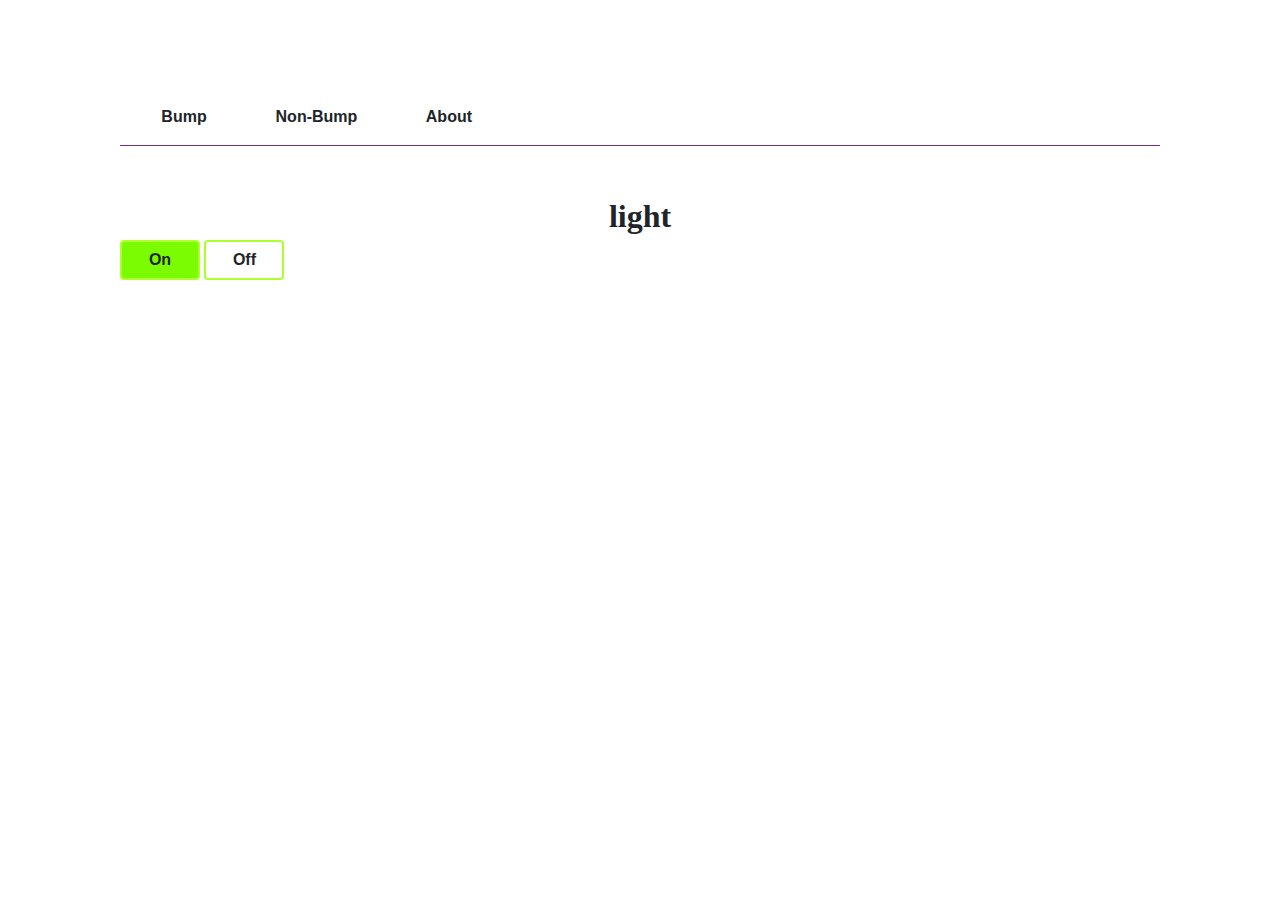
<file: BT/JQuery-Ex1.html>
<!DOCTYPE html>
<html lang="en">
<head>
    <meta charset="UTF-8">
    <meta name="viewport" content="width=device-width, initial-scale=1">
    <link rel="stylesheet" href="https://maxcdn.bootstrapcdn.com/bootstrap/4.3.1/css/bootstrap.min.css">
    <script src="https://ajax.googleapis.com/ajax/libs/jquery/3.4.1/jquery.min.js"></script>
    <script src="https://cdnjs.cloudflare.com/ajax/libs/popper.js/1.14.7/umd/popper.min.js"></script>
    <script src="https://maxcdn.bootstrapcdn.com/bootstrap/4.3.1/js/bootstrap.min.js"></script>
    <title>JQuery-Bulb-Toggle</title>
</head>
<style>
    .container {
        padding: 100px 50px 0;
    }
    .Header > div {
        display: inline-block;
        padding: 5px 5px 0;
        width: 8rem;
        text-align: center;
        font-weight: bold;

    }
    .line {
        border-top: 1.5px rebeccapurple solid;
    }
    .Bump {
        padding-top: 30px;
    }
    .Bump > .btn {
    }
    .btn {
        display: inline-block;
        width: 80px;
        border: 2px solid greenyellow;
        text-align: center;
        font-weight: bold;
    }
    .bump {
        text-align: center;
        font-family: Crystal;
        font-weight: bolder;
        font-size: xx-large;
    }
    .btn.active {
        background-color: lawngreen;
    }
    .onclick {
        border: 1px solid darkseagreen;
        border-bottom: 0;
        border-radius: 2px;
    }
    .tab.active {
        display: block;
    }
    .tab {
        display: none;
    }
</style>
<body>
<div class="container">
    <div class="Header">
        <div class="tabheader" data-content="Bump">Bump</div>
        <div class="tabheader" data-content="NonBump">Non-Bump</div>
        <div class="tabheader" data-content="About">About</div>
    </div>
    <hr class="line">
    <div class="tabcontent">
        <div class="tab Bump active">
            <div class="bump">light</div>
            <div class="btn btnOn active">On</div>
            <div class="btn btnOff">Off</div>
        </div>
        <div class="tab NonBump">
            <div>
                Something
            </div>
        </div>
        <div class="tab About">
            <div>
                Lorem ipsum dolor sit amet, consectetuer adipiscing elit. Aenean commodo ligula eget dolor. Aenean massa.
            </div>
        </div>
    </div>
</div>
</body>
<script>
    /*region toggle on/off for Bump*/
    $( ".btn" ).click(function() {
        $('.btn').toggleClass( "active" );
    });
    $( ".btn.btnOff" ).click(function() {
        $('.bump').text("dark")
    });
    $( ".btn.btnOn" ).click(function() {
        $('.bump').text("light")
    });
    /*endregion toggle on/off for Bump*/

    /*region effect tab onclick*/
    $('.tabheader').click(function () {
        $('.tabheader').removeClass('onclick')
        $(this).addClass('onclick');

    /*endregion effect tab onclick*/

    /*region change tab onclick*/

        tabContent = $(this).data('content');
        $('.tab').hide();
        $('.'+tabContent).show();
    })
    /*endregion change tab onclick*/
</script>
</html>
</file>
